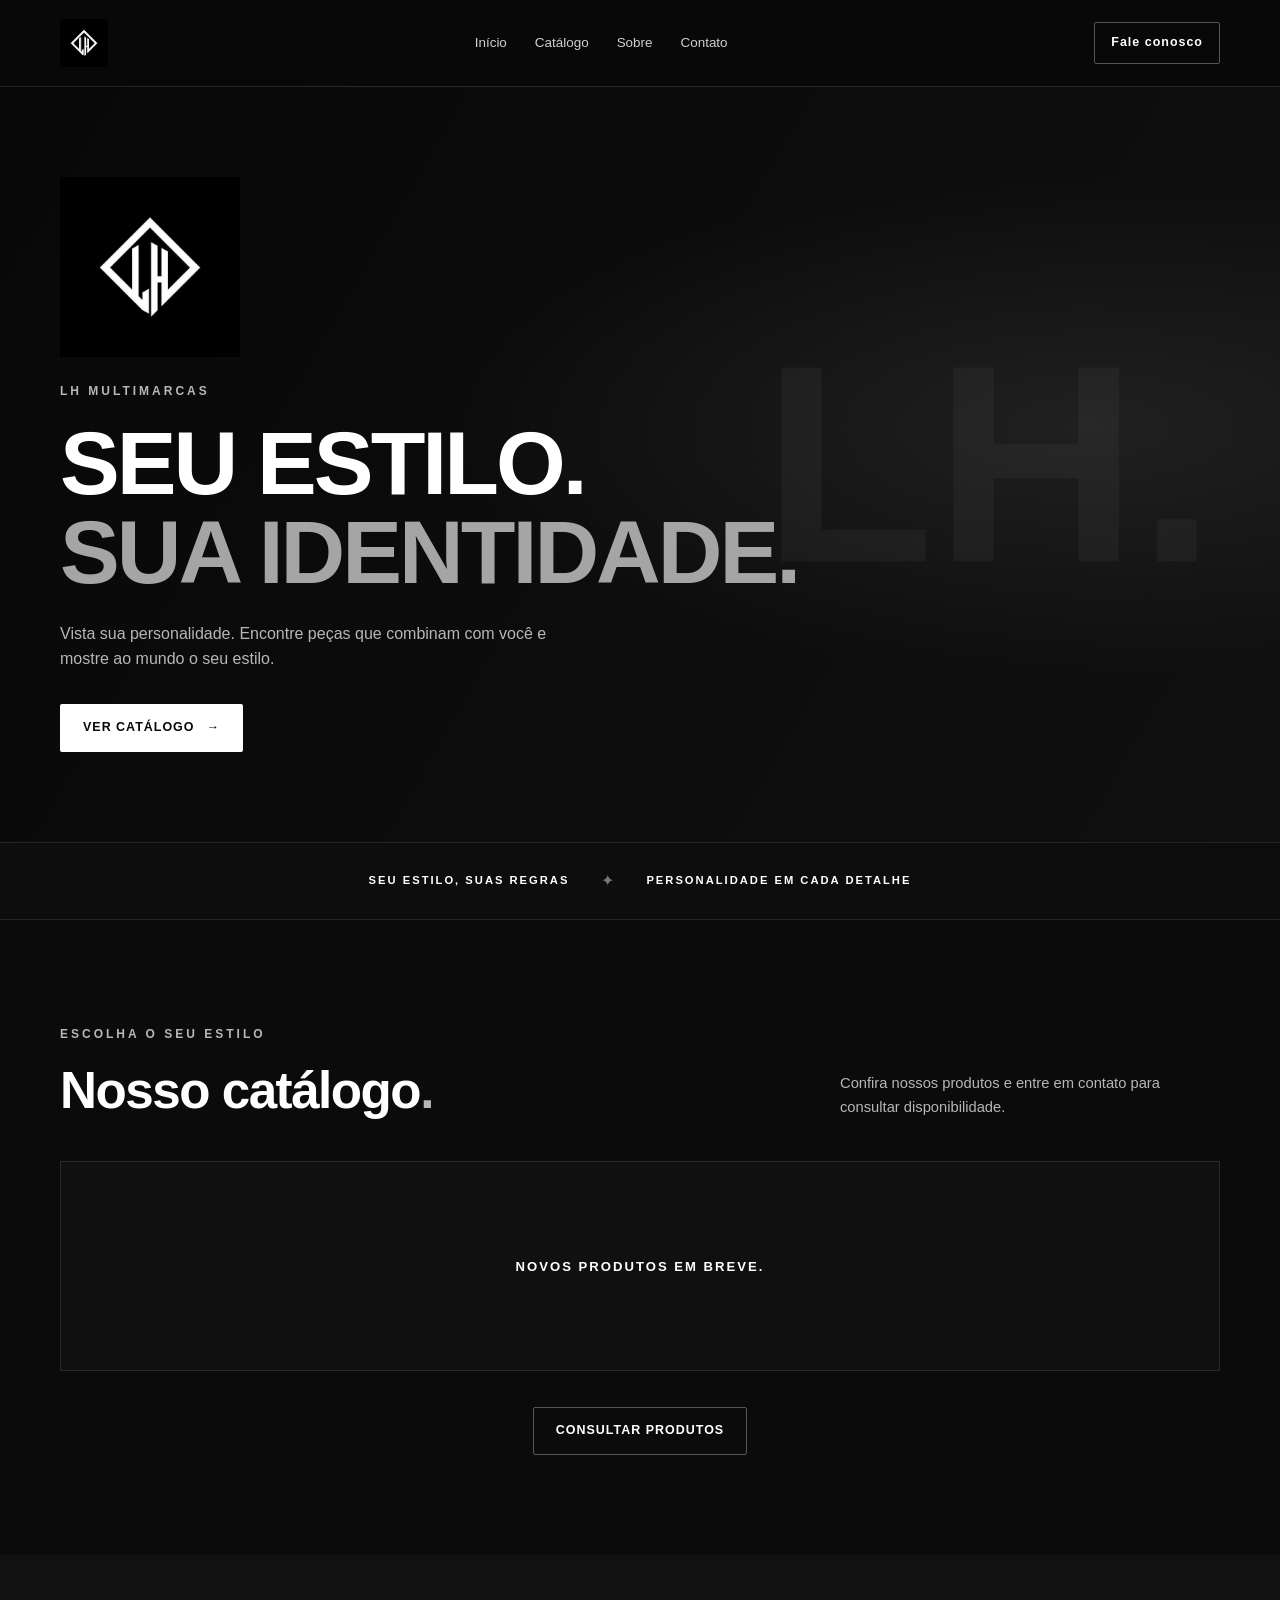
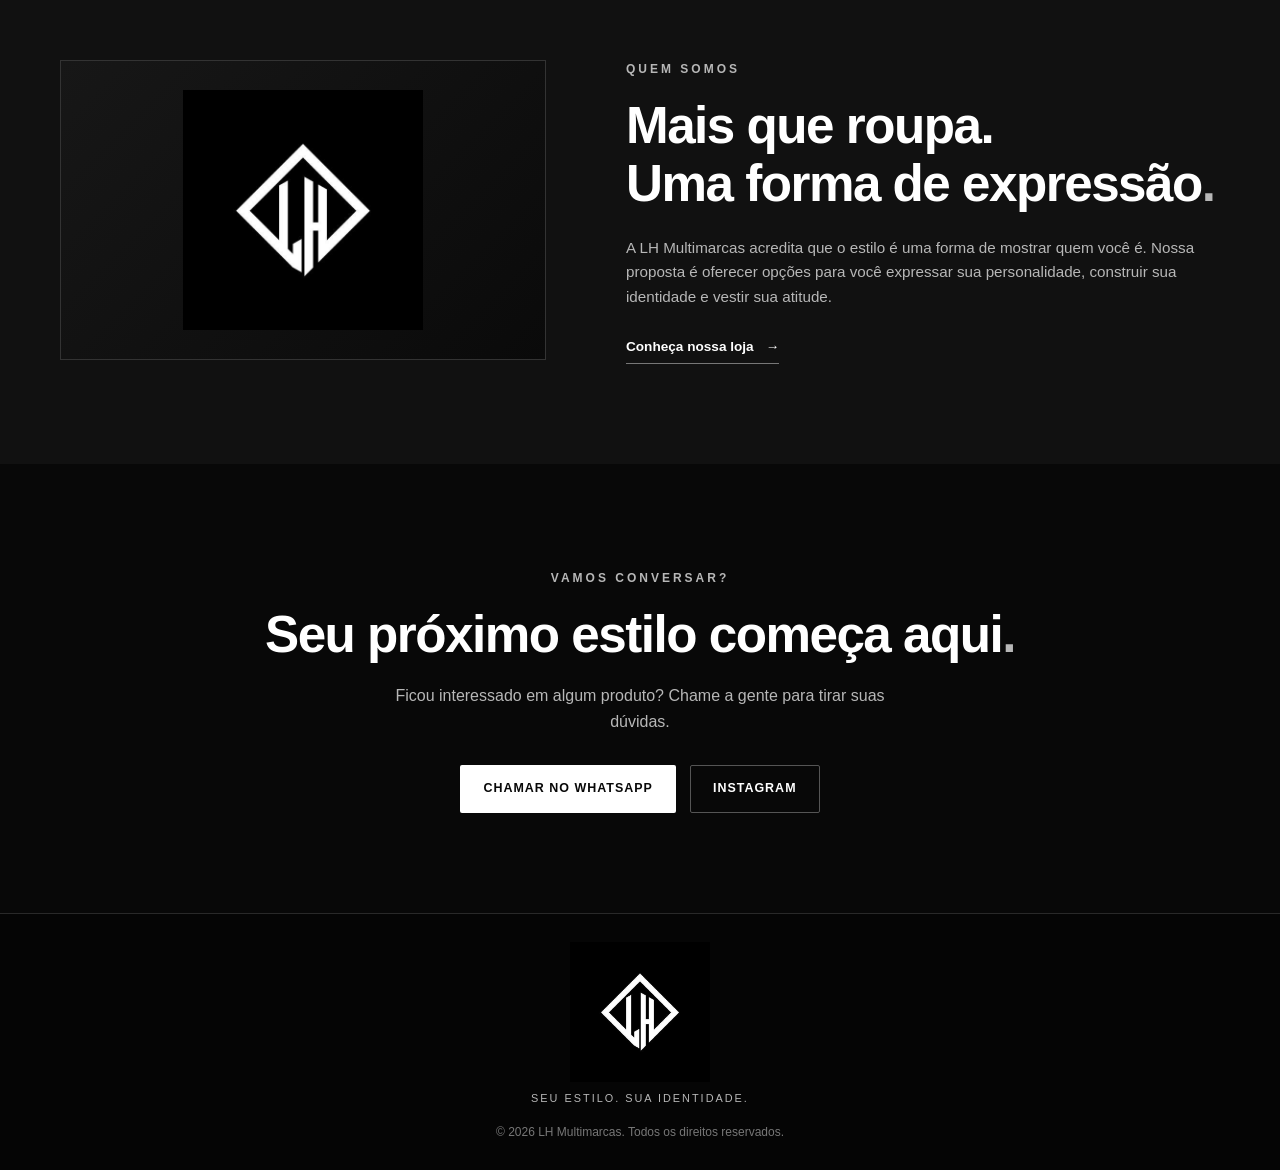
<file: index.html>
<!DOCTYPE html>
<html lang="pt-BR">
<head>
    <meta charset="UTF-8">
    <meta name="viewport" content="width=device-width, initial-scale=1.0">

    <title>LH Multimarcas | Seu estilo, sua identidade</title>
    <meta
        name="description"
        content="Conheça a LH Multimarcas. Encontre seu estilo e entre em contato para consultar nossos produtos."
    >
    <meta name="theme-color" content="#080808">

    <link rel="stylesheet" href="css/style.css">
</head>

<body>
    <!-- Cabeçalho -->
    <header class="cabecalho">
        <div class="container cabecalho-conteudo">
            <a class="marca" href="#inicio" aria-label="LH Multimarcas - início">
                <img
                    src="imagens/logo-multimarcas.jpg"
                    alt="Logo LH Multimarcas"
                    class="logo"
                >
            </a>

            <nav class="navegacao" aria-label="Navegação principal">
                <a href="#inicio">Início</a>
                <a href="#catalogo">Catálogo</a>
                <a href="#sobre">Sobre</a>
                <a href="#contato">Contato</a>
            </nav>

            <a
                class="botao botao-cabecalho"
                href="https://wa.me/5511987524040"
                target="_blank"
                rel="noopener noreferrer"
            >
                Fale conosco
            </a>
        </div>
    </header>

    <main>
        <!-- Apresentação -->
        <section class="hero" id="inicio">
            <div class="container hero-conteudo">
                
            <img
                src="imagens/logo-multimarcas.jpg"
                alt="Logo LH Multimarcas"
                class="logo-hero"
            >



                <span class="etiqueta">LH MULTIMARCAS</span>

                <h1>
                    SEU ESTILO.<br>
                    <span>SUA IDENTIDADE.</span>
                </h1>

                <p>
                    Vista sua personalidade. Encontre peças que combinam
                    com você e mostre ao mundo o seu estilo.
                </p>

                <a class="botao botao-principal" href="#catalogo">
                    VER CATÁLOGO
                    <span aria-hidden="true">→</span>
                </a>
            </div>

            <div class="hero-detalhe" aria-hidden="true">LH.</div>
        </section>

        <!-- Diferenciais -->
        <section class="faixa">
            <div class="container faixa-conteudo">
                <span>SEU ESTILO, SUAS REGRAS</span>
                <span class="faixa-separador" aria-hidden="true">✦</span>
                <span>PERSONALIDADE EM CADA DETALHE</span>
            </div>
        </section>

        <!-- Catálogo -->
        <section class="secao catalogo" id="catalogo">
            <div class="container">
                <div class="secao-cabecalho">
                    <div>
                        <span class="etiqueta">ESCOLHA O SEU ESTILO</span>
                        <h2>Nosso catálogo<span>.</span></h2>
                    </div>

                    <p>
                        Confira nossos produtos e entre em contato
                        para consultar disponibilidade.
                    </p>
                </div>

                <div class="produtos" id="produtos">
                    <!-- Os produtos ou a mensagem de catálogo vazio
                         são inseridos pelo arquivo js/script.js. -->
                    <div class="catalogo-vazio">
                        <p>NOVOS PRODUTOS EM BREVE.</p>
                    </div>
                </div>

                <div class="catalogo-acao">
                    <a
                        class="botao botao-contorno"
                        href="https://wa.me/5511987524040"
                        target="_blank"
                        rel="noopener noreferrer"
                    >
                        CONSULTAR PRODUTOS
                    </a>
                </div>
            </div>
        </section>

        <!-- Sobre a loja -->
        <section class="secao sobre" id="sobre">
            <div class="container sobre-conteudo">
                
            <div class="sobre-marca">
                <img
                src="imagens/logo-multimarcas.jpg"
                alt="Logo LH Multimarcas"
                class="logo-sobre"
                >
            </div>


                <div class="sobre-texto">
                    <span class="etiqueta">QUEM SOMOS</span>
                    <h2>Mais que roupa.<br>Uma forma de expressão<span>.</span></h2>

                    <p>
                        A LH Multimarcas acredita que o estilo é uma forma
                        de mostrar quem você é. Nossa proposta é oferecer
                        opções para você expressar sua personalidade,
                        construir sua identidade e vestir sua atitude.
                    </p>

                    <a class="link-simples" href="#contato">
                        Conheça nossa loja <span aria-hidden="true">→</span>
                    </a>
                </div>
            </div>
        </section>

        <!-- Contato -->
        <section class="secao contato" id="contato">
            <div class="container contato-conteudo">
                <span class="etiqueta">VAMOS CONVERSAR?</span>
                <h2>Seu próximo estilo começa aqui<span>.</span></h2>

                <p>
                    Ficou interessado em algum produto?
                    Chame a gente para tirar suas dúvidas.
                </p>

                <div class="contato-botoes">
                    <a
                        class="botao botao-principal"
                        href="https://wa.me/5511987524040"
                        target="_blank"
                        rel="noopener noreferrer"
                    >
                        CHAMAR NO WHATSAPP
                    </a>

                    <a
                        class="botao botao-contorno"
                        href="https://instagram.com/lhmultimarcas.ofc"
                        target="_blank"
                        rel="noopener noreferrer"
                    >
                        INSTAGRAM
                    </a>
                </div>
            </div>
        </section>
    </main>

    <!-- Rodapé -->
    <footer class="rodape">
        <div class="container rodape-conteudo">
            
<a class="rodape-marca" href="#inicio" aria-label="Voltar ao início">
    <img
        src="imagens/logo-multimarcas.jpg"
        alt="Logo LH Multimarcas"
        class="logo-rodape"
    >
</a>

            <p>SEU ESTILO. SUA IDENTIDADE.</p>
            <small>&copy; 2026 LH Multimarcas. Todos os direitos reservados.</small>
        </div>
    </footer>

    <script src="js/script.js"></script>
</body>
</html>
</file>
<file: css/style.css>
/* ========================================
   LH MULTIMARCAS
   Estilo preto e branco + layout responsivo
======================================== */

/* 1. Configurações gerais */
:root {
    --preto: #080808;
    --preto-suave: #111111;
    --cinza-escuro: #1b1b1b;
    --branco: #ffffff;
    --cinza: #b7b7b7;
    --cinza-claro: #e8e8e8;
    --largura-maxima: 1160px;
    --transicao: 0.25s ease;
}

* {
    box-sizing: border-box;
    margin: 0;
    padding: 0;
}

html {
    scroll-behavior: smooth;
    scroll-padding-top: 90px;
}

body {
    min-width: 320px;
    background: var(--preto);
    color: var(--branco);
    font-family: Arial, Helvetica, sans-serif;
    line-height: 1.6;
    overflow-wrap: break-word;
}

img {
    display: block;
    max-width: 100%;
    height: auto;
}

a {
    color: inherit;
    text-decoration: none;
}

button,
input,
textarea,
select {
    font: inherit;
}

.container {
    width: min(var(--largura-maxima), calc(100% - 48px));
    margin-inline: auto;
}

.secao {
    padding-block: 100px;
}

.etiqueta {
    display: inline-block;
    margin-bottom: 18px;
    color: var(--cinza);
    font-size: 0.75rem;
    font-weight: 700;
    letter-spacing: 3px;
    text-transform: uppercase;
}

h1,
h2,
p {
    overflow-wrap: break-word;
}

h2 {
    font-size: clamp(2rem, 4vw, 3.25rem);
    line-height: 1.12;
    letter-spacing: -1.5px;
}

h2 > span {
    color: var(--cinza);
}

p {
    color: var(--cinza);
}

/* 2. Botões */
.botao {
    display: inline-flex;
    min-height: 48px;
    align-items: center;
    justify-content: center;
    gap: 12px;
    padding: 13px 22px;
    border: 1px solid transparent;
    border-radius: 2px;
    font-size: 0.78rem;
    font-weight: 700;
    letter-spacing: 1px;
    text-align: center;
    transition:
        background var(--transicao),
        color var(--transicao),
        border-color var(--transicao),
        transform var(--transicao);
    cursor: pointer;
}

.botao-principal {
    background: var(--branco);
    color: var(--preto);
}

.botao-principal:hover {
    background: var(--cinza-claro);
    transform: translateY(-2px);
}

.botao-contorno {
    border-color: #555;
    background: transparent;
    color: var(--branco);
}

.botao-contorno:hover {
    border-color: var(--branco);
    background: var(--branco);
    color: var(--preto);
}

.botao:focus-visible,
a:focus-visible {
    outline: 2px solid var(--branco);
    outline-offset: 4px;
}

/* 3. Cabeçalho e navegação */
.cabecalho {
    position: relative;
    z-index: 10;
    background: var(--preto);
    border-bottom: 1px solid #252525;
}

.cabecalho-conteudo {
    display: flex;
    min-height: 86px;
    align-items: center;
    justify-content: space-between;
    gap: 28px;
}

.marca {
    display: inline-flex;
    min-width: 0;
    align-items: center;
    gap: 12px;
}

.logo {
    width: 48px;
    height: 48px;
    object-fit: contain;
}

.marca-texto {
    display: flex;
    flex-direction: column;
    line-height: 1.1;
}

.marca-texto strong {
    font-size: 1.5rem;
    letter-spacing: 2px;
}

.marca-texto > span {
    margin-top: 5px;
    font-size: 0.58rem;
    letter-spacing: 2px;
}

.navegacao {
    display: flex;
    flex-wrap: wrap;
    align-items: center;
    justify-content: center;
    gap: 28px;
}

.navegacao a {
    color: #d0d0d0;
    font-size: 0.84rem;
    transition: color var(--transicao);
}

.navegacao a:hover {
    color: var(--branco);
}

.botao-cabecalho {
    min-height: 42px;
    padding: 10px 16px;
    border-color: #555;
    white-space: nowrap;
}

.botao-cabecalho:hover {
    background: var(--branco);
    color: var(--preto);
}

/* 4. Seção principal */
.hero {
    position: relative;
    display: flex;
    min-height: 590px;
    align-items: center;
    overflow: hidden;
    background:
        radial-gradient(ellipse at 85% 45%, #202020 0%, transparent 42%),
        linear-gradient(120deg, #080808 0%, #101010 100%);
}

.hero-conteudo {
    position: relative;
    z-index: 2;
    padding-block: 90px;
}

.hero h1 {
    max-width: 850px;
    margin-bottom: 24px;
    font-size: clamp(2.5rem, 7vw, 5.6rem);
    font-weight: 900;
    line-height: 0.99;
    letter-spacing: -3px;
}

.hero h1 span {
    color: #a5a5a5;
}

.hero-conteudo > p {
    max-width: 510px;
    margin-bottom: 32px;
    font-size: 1rem;
}

.hero-detalhe {
    position: absolute;
    top: 50%;
    right: 5%;
    color: #ffffff;
    font-size: clamp(8rem, 22vw, 23rem);
    font-weight: 900;
    line-height: 1;
    opacity: 0.035;
    transform: translateY(-50%);
    pointer-events: none;
    user-select: none;
}

/* 5. Faixa de destaque */
.faixa {
    border-top: 1px solid #242424;
    border-bottom: 1px solid #242424;
    background: #0d0d0d;
}

.faixa-conteudo {
    display: flex;
    min-height: 76px;
    align-items: center;
    justify-content: center;
    gap: 32px;
    text-align: center;
}

.faixa-conteudo > span:not(.faixa-separador) {
    font-size: 0.7rem;
    font-weight: 700;
    letter-spacing: 2px;
}

.faixa-separador {
    color: #777;
}

/* 6. Cabeçalho das seções */
.secao-cabecalho {
    display: flex;
    align-items: flex-end;
    justify-content: space-between;
    gap: 32px;
    margin-bottom: 42px;
}

.secao-cabecalho h2 {
    margin-bottom: 0;
}

.secao-cabecalho > p {
    max-width: 380px;
    font-size: 0.92rem;
}

/* 7. Catálogo */
.catalogo {
    background: #0b0b0b;
}

.produtos {
    display: grid;
    grid-template-columns: repeat(3, minmax(0, 1fr));
    gap: 24px;
    width: 100%;
}

.catalogo-vazio {
    grid-column: 1 / -1;
    display: flex;
    min-height: 210px;
    align-items: center;
    justify-content: center;
    padding: 30px;
    border: 1px solid #292929;
    background: #101010;
    text-align: center;
}

.catalogo-vazio p {
    color: var(--branco);
    font-size: 0.82rem;
    font-weight: 700;
    letter-spacing: 2px;
}

.produto-card {
    min-width: 0;
    overflow: hidden;
    border: 1px solid #292929;
    background: #101010;
}

.produto-card img {
    width: 100%;
    aspect-ratio: 4 / 5;
    object-fit: cover;
}

.produto-info {
    padding: 20px;
}

.produto-info h3 {
    margin-bottom: 8px;
    font-size: 1.05rem;
}

.produto-info p {
    font-size: 0.88rem;
}

.catalogo-acao {
    display: flex;
    justify-content: center;
    margin-top: 36px;
}

/* 8. Sobre a loja */
.sobre {
    background: #111111;
}

.sobre-conteudo {
    display: grid;
    grid-template-columns: minmax(0, 0.9fr) minmax(0, 1.1fr);
    align-items: center;
    gap: 80px;
}

.sobre-marca {
    display: flex;
    min-height: 300px;
    flex-direction: column;
    align-items: center;
    justify-content: center;
    border: 1px solid #333;
    background:
        linear-gradient(135deg, #171717, #0a0a0a);
}

.sobre-marca > span {
    font-size: clamp(5rem, 12vw, 9rem);
    font-weight: 900;
    line-height: 1;
    letter-spacing: -8px;
}

.sobre-marca small {
    margin-top: 12px;
    font-size: 0.75rem;
    letter-spacing: 5px;
}

.sobre-texto h2 {
    margin-bottom: 24px;
}

.sobre-texto > p {
    margin-bottom: 24px;
    font-size: 0.95rem;
}

.link-simples {
    display: inline-flex;
    align-items: center;
    gap: 12px;
    padding-bottom: 5px;
    border-bottom: 1px solid #777;
    font-size: 0.85rem;
    font-weight: 700;
}

.link-simples:hover {
    border-color: var(--branco);
}

/* 9. Contato */
.contato {
    text-align: center;
}

.contato-conteudo {
    max-width: 760px;
}

.contato h2 {
    margin-bottom: 20px;
}

.contato-conteudo > p {
    max-width: 540px;
    margin: 0 auto 30px;
}

.contato-botoes {
    display: flex;
    flex-wrap: wrap;
    align-items: center;
    justify-content: center;
    gap: 14px;
}

/* 10. Rodapé */
.rodape {
    border-top: 1px solid #292929;
    background: #050505;
}

.rodape-conteudo {
    display: flex;
    min-height: 155px;
    flex-direction: column;
    align-items: center;
    justify-content: center;
    gap: 8px;
    padding-block: 28px;
    text-align: center;
}

.rodape-marca {
    font-size: 1rem;
    font-weight: 900;
    letter-spacing: 3px;
}

.rodape-conteudo p {
    font-size: 0.68rem;
    letter-spacing: 2px;
}

.rodape-conteudo small {
    margin-top: 8px;
    color: #777;
    font-size: 0.75rem;
}

/* ========================================
   11. TABLETS
======================================== */
@media (max-width: 900px) {
    .cabecalho-conteudo {
        flex-wrap: wrap;
        justify-content: space-between;
        gap: 18px;
        padding-block: 18px;
    }

    .navegacao {
        order: 3;
        width: 100%;
        gap: 24px;
        padding-top: 10px;
        border-top: 1px solid #252525;
    }

    .hero {
        min-height: 520px;
    }

    .secao {
        padding-block: 76px;
    }

    .sobre-conteudo {
        gap: 40px;
    }

    .produtos {
        grid-template-columns: repeat(2, minmax(0, 1fr));
    }
}

/* ========================================
   12. CELULARES
======================================== */
@media (max-width: 600px) {
    html {
        scroll-padding-top: 20px;
    }

    .container {
        width: calc(100% - 32px);
    }

    .secao {
        padding-block: 58px;
    }

    /* Cabeçalho */
    .cabecalho-conteudo {
        gap: 16px;
        padding-block: 14px;
    }

    .marca {
        gap: 8px;
    }

    .logo {
        width: 40px;
        height: 40px;
    }

    .marca-texto strong {
        font-size: 1.2rem;
    }

    .marca-texto > span {
        font-size: 0.49rem;
        letter-spacing: 1.5px;
    }

    .botao-cabecalho {
        min-height: 38px;
        padding: 8px 10px;
        font-size: 0.66rem;
        letter-spacing: 0.3px;
    }

    .navegacao {
        display: grid;
        grid-template-columns: repeat(4, minmax(0, 1fr));
        gap: 8px;
        padding-top: 14px;
        text-align: center;
    }

    .navegacao a {
        padding: 5px 0;
        font-size: 0.75rem;
    }

    /* Hero */
    .hero {
        min-height: auto;
    }

    .hero-conteudo {
        padding-block: 76px;
    }

    .etiqueta {
        margin-bottom: 14px;
        font-size: 0.66rem;
        letter-spacing: 2px;
    }

    .hero h1 {
        margin-bottom: 20px;
        font-size: clamp(2.25rem, 10vw, 3.6rem);
        letter-spacing: -1.5px;
        line-height: 1.03;
    }

    .hero-conteudo > p {
        max-width: 100%;
        margin-bottom: 26px;
        font-size: 0.92rem;
    }

    .hero-detalhe {
        top: 52%;
        right: -4%;
        font-size: 45vw;
    }

    /* Faixa */
    .faixa-conteudo {
        min-height: 65px;
        gap: 12px;
    }

    .faixa-conteudo > span:not(.faixa-separador) {
        max-width: 43%;
        font-size: 0.57rem;
        letter-spacing: 1px;
    }

    /* Títulos das seções */
    .secao-cabecalho {
        align-items: flex-start;
        flex-direction: column;
        gap: 14px;
        margin-bottom: 28px;
    }

    h2 {
        font-size: clamp(1.9rem, 8vw, 2.6rem);
        letter-spacing: -1px;
    }

    .secao-cabecalho > p {
        max-width: 100%;
        font-size: 0.88rem;
    }

    /* Catálogo */
    .produtos {
        grid-template-columns: minmax(0, 1fr);
        gap: 16px;
    }

    .catalogo-vazio {
        min-height: 165px;
        padding: 22px 16px;
    }

    .catalogo-vazio p {
        font-size: 0.7rem;
        letter-spacing: 1.2px;
    }

    .produto-info {
        padding: 16px;
    }

    .catalogo-acao {
        margin-top: 26px;
    }

    /* Sobre */
    .sobre-conteudo {
        grid-template-columns: minmax(0, 1fr);
        gap: 30px;
    }

    .sobre-marca {
        min-height: 220px;
    }

    .sobre-marca > span {
        font-size: 6rem;
        letter-spacing: -5px;
    }

    .sobre-marca small {
        font-size: 0.65rem;
        letter-spacing: 4px;
    }

    .sobre-texto h2 {
        margin-bottom: 18px;
    }

    .sobre-texto > p {
        font-size: 0.9rem;
    }

    /* Contato */
    .contato h2 {
        margin-bottom: 16px;
    }

    .contato-conteudo > p {
        font-size: 0.9rem;
    }

    .contato-botoes {
        align-items: stretch;
        flex-direction: column;
    }

    .contato-botoes .botao {
        width: 100%;
    }

    .botao {
        min-height: 46px;
        padding: 12px 16px;
        font-size: 0.72rem;
    }

    /* Rodapé */
    .rodape-conteudo {
        min-height: 145px;
        padding-block: 26px;
    }

    .rodape-conteudo small {
        max-width: 100%;
        font-size: 0.7rem;
    }
}

/* ========================================
   13. CELULARES MUITO ESTREITOS
======================================== */
@media (max-width: 360px) {
    .container {
        width: calc(100% - 24px);
    }

    .cabecalho-conteudo {
        gap: 10px;
    }

    .logo {
        width: 34px;
        height: 34px;
    }

    .marca-texto strong {
        font-size: 1.05rem;
    }

    .marca-texto > span {
        font-size: 0.43rem;
        letter-spacing: 1px;
    }

    .botao-cabecalho {
        padding: 7px 8px;
        font-size: 0.61rem;
    }

    .navegacao {
        gap: 4px;
    }

    .navegacao a {
        font-size: 0.69rem;
    }

    .hero h1 {
        font-size: 2.15rem;
    }

    .faixa-conteudo {
        gap: 7px;
    }
}

/* Respeita quem prefere menos animações */
@media (prefers-reduced-motion: reduce) {
    html {
        scroll-behavior: auto;
    }

    *,
    *::before,
    *::after {
        scroll-behavior: auto !important;
        transition-duration: 0.01ms !important;
        animation-duration: 0.01ms !important;
    }
}


/* 14. Logos da LH Multimarcas */

.logo-hero {
    width: 180px;
    max-width: 60%;
    height: auto;
    display: block;
    margin-bottom: 20px;
}

.logo-sobre {
    width: 240px;
    max-width: 100%;
    height: auto;
    display: block;
}

.logo-rodape {
    width: 140px;
    max-width: 100%;
    height: auto;
    display: block;
}
</file>
